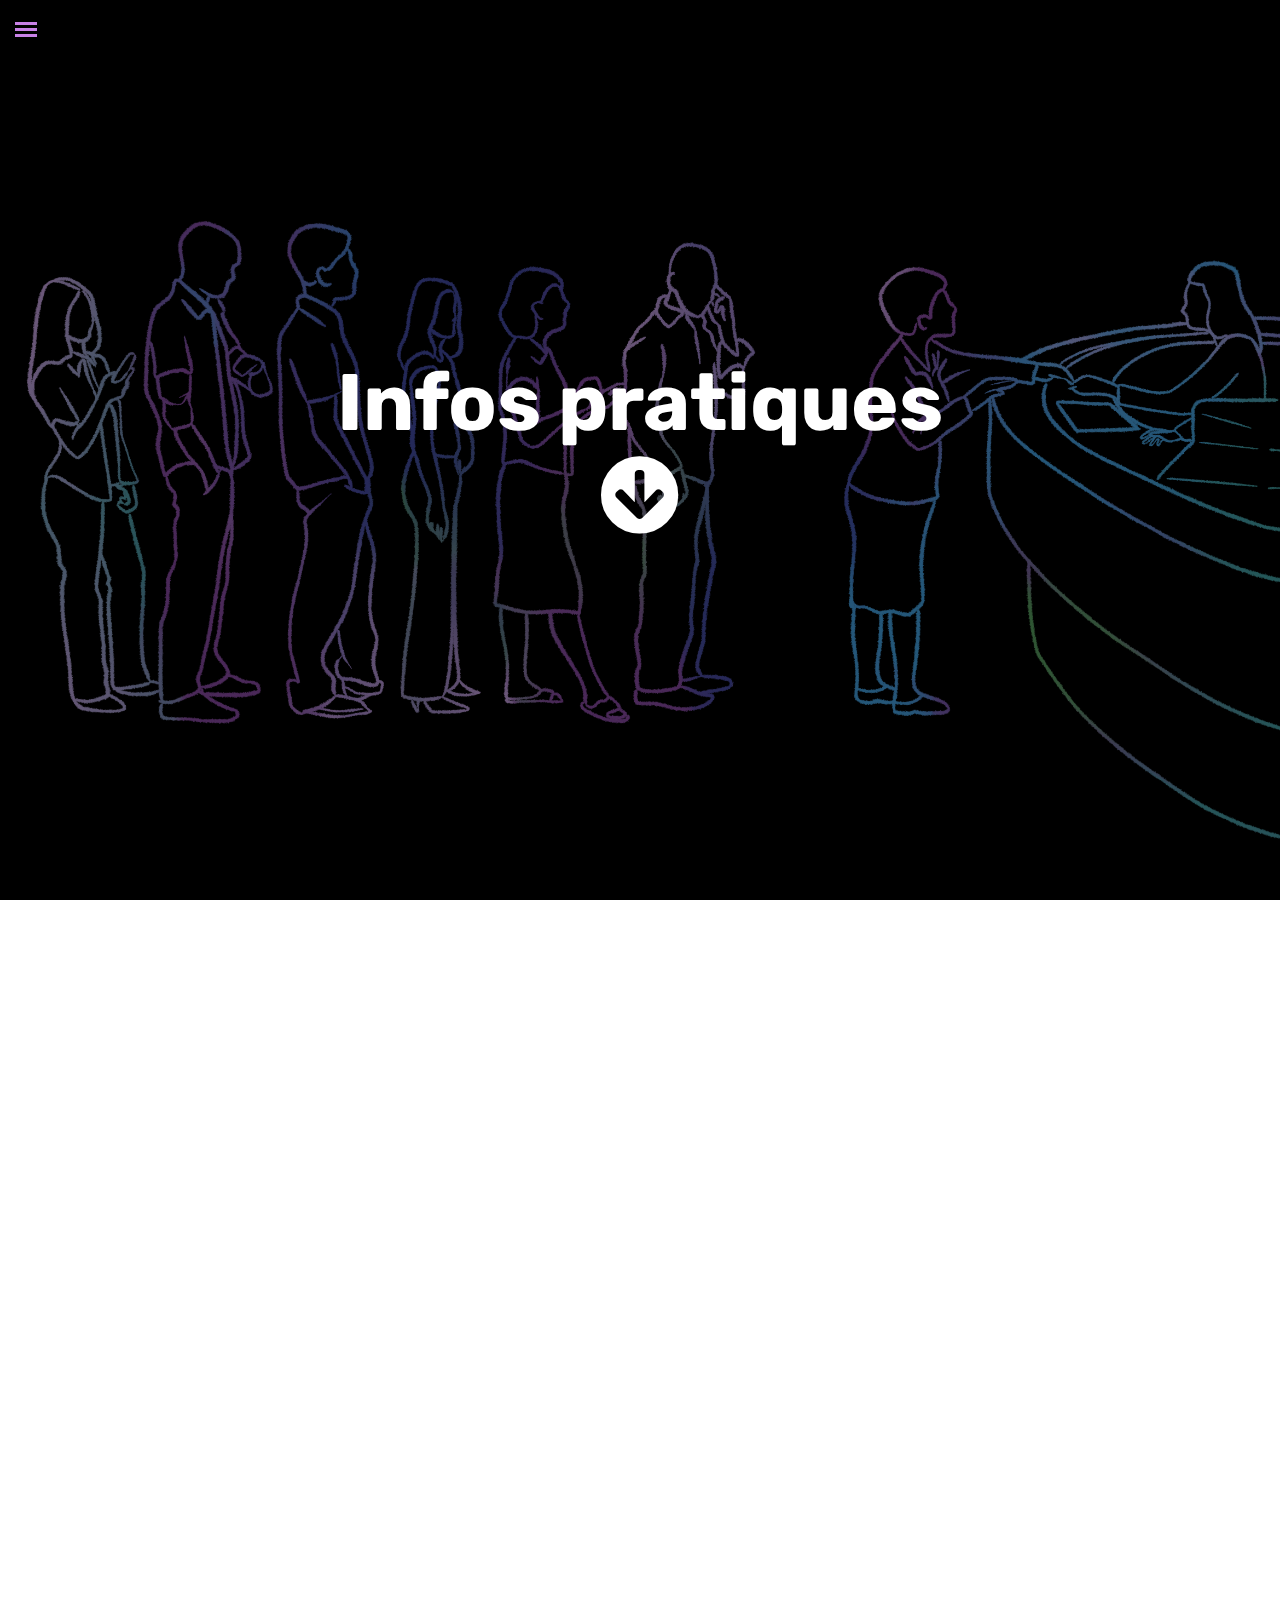
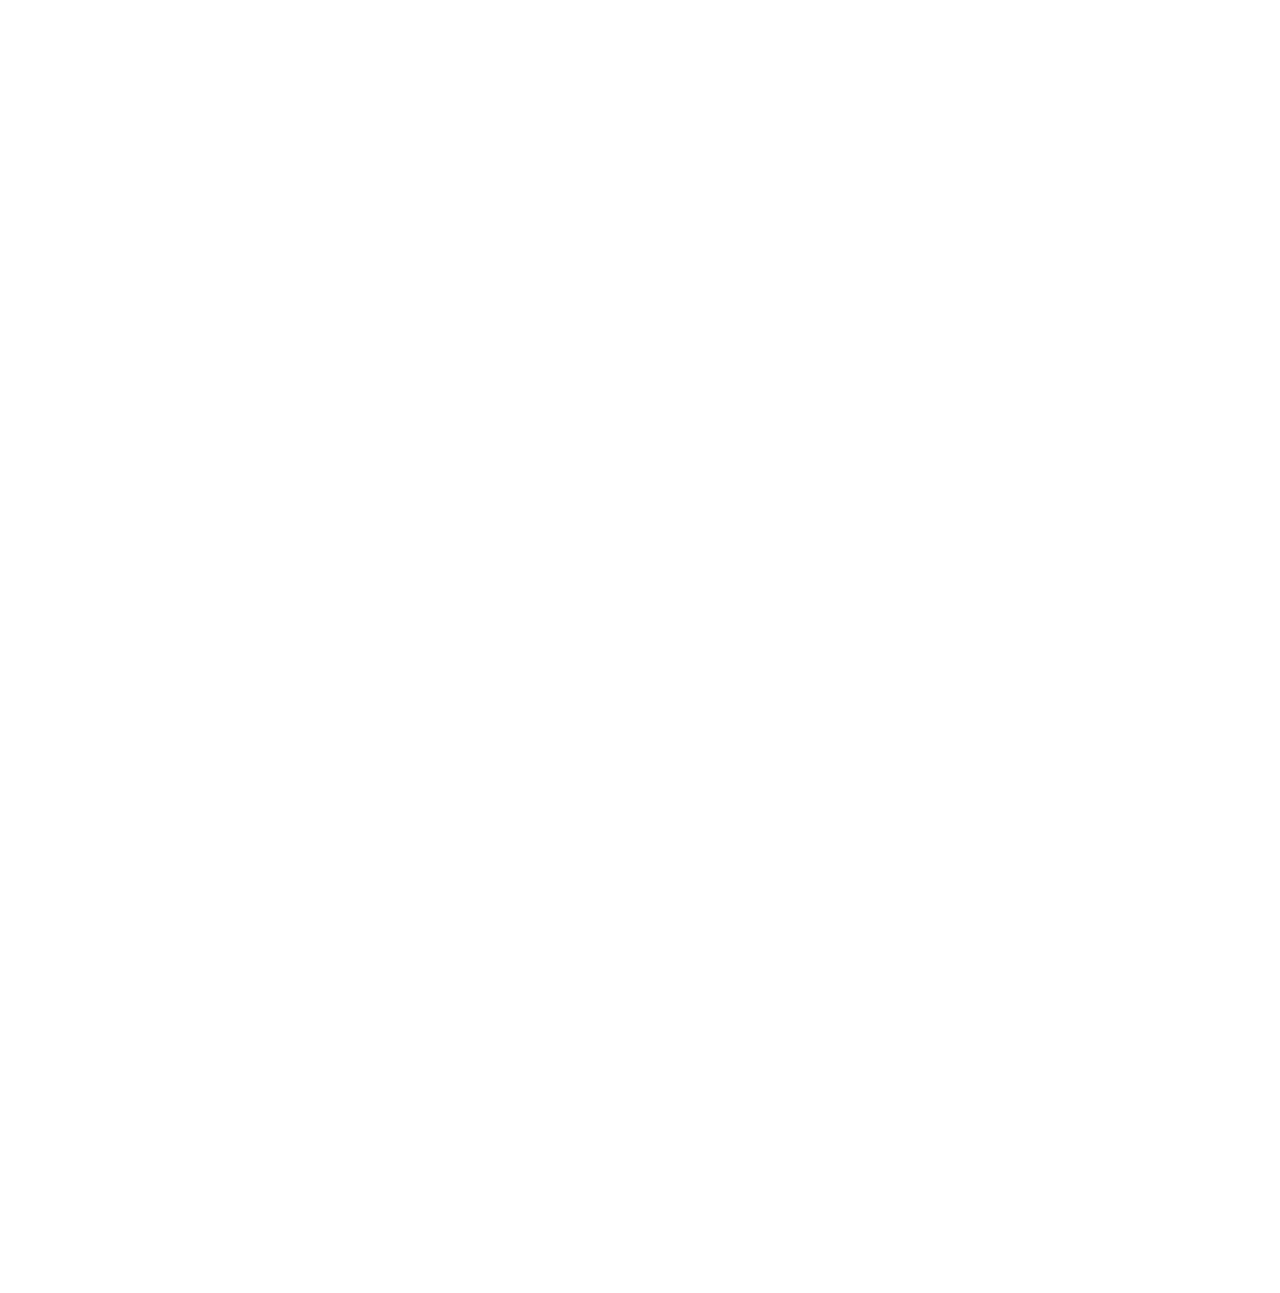
<file: infos.html>
<!DOCTYPE html>
<html lang="fr">

<head>
    <title>Cinema Le festival | Animation et effets spéciaux | Bègles</title>
    <meta charset="utf-8">
    <link rel="stylesheet" href="./styles/banner.css">
    <link rel="stylesheet" href="./styles/sidebarmenu.css">
    <link rel="stylesheet" href="./styles/main.css">
    <link rel="stylesheet" href="./styles/footer.css">
    <link rel="stylesheet" href="https://cdnjs.cloudflare.com/ajax/libs/font-awesome/5.15.1/css/all.min.css">
    <link rel="stylesheet" href="./styles/infos.css">
</head>

<body>
    <header>
        <!-- SidebarMenu ------------------------------------------------------------------------------------->
        <div class="header"></div>
        <input type="checkbox" class="openSidebarMenu" id="openSidebarMenu">
        <label for="openSidebarMenu" class="sidebarIconToggle">
          <div class="spinner diagonal part-1"></div></div>
          <div class="spinner horizontal"></div>
          <div class="spinner diagonal part-2"></div>
        </label>
        <div id="sidebarMenu">
            <ul class="sidebarMenuInner">
                <a href="./index.html">
                    <li>Accueil</li>
                </a>
                <a href="./programmation.html">
                    <li>Programmation</li>
                </a>
                <a href="./infos.html">
                    <li>Infos pratique</li>
                </a>
            </ul>
        </div>
    </header>
    <!-- Banner ------------------------------------------------------------------------------------->
    <div class="page-banner">
        <img src="./assets/wait2.png" alt="Dessin file d'attente guichet" />
        <div class="page-title">
            <h1>Infos pratiques<br><i class="fas fa-arrow-circle-down"></i></h1>
        </div>
    </div>
    <!-- Main ------------------------------------------------------------------------------------->
    <main>
        <!-- Paiement ------------------------------------------------------------------------------------->
        <div class="wrapper2 light">
            <div class="wrapper-title">
                <h2>Moyens de règlement</h2>
                <div class="title-icons-container">
                    <div class="title-icons">
                        <i class="fas fa-coins"></i>
                        <p>Espèces</p>
                    </div>
                    <div class="title-icons">
                        <i class="fas fa-credit-card"></i>
                        <p>CB</p>
                    </div>

                    <div class="title-icons">
                        <i class="fas fa-money-check "></i>
                        <p>Chèques</p>
                    </div>

                    <div class="title-icons ">
                        <i class="fas fa-ticket-alt "></i>
                        <p>CinéChèque</p>
                    </div>
                </div>
            </div>
        </div>
        <!-- Tarifs ------------------------------------------------------------------------------------->
        <div class="wrapper2 light">
            <div id="price" class="wrapper-title">
                <h2>Tarifs</h2>
            </div>
            <div class="wrapper-container2">
                <div class="text-container">
                    <div class="text-column">
                        <h3>Tarif plein (3D/2D) : 7.50€</h3>
                        <h3>Tarif jeunes (3D/2D) : 5.00€</h3>
                        <p>(Pour les moins de 14 ans, sur présentation d'une pièce d'identité)</p>
                        <h3>Tarif réduit : 6.00€</h3>
                        <p>Etudiants, moins de 18 ans, demandeurs d'emploi, famille nombreuses, séniors, handicapés)</p>
                        <h3>Tarif réduit pour tous (3D/2D) : 5.50€</h3>
                        <p>(Tarif valable pour les séances de 18h à 19h et celles du jeudi soir - hors programmation spéciale - ainsi que pour les programmes de moins d'1h - et pour les groupes OVS à toutes les séances.)</p>
                    </div>
                    <div class="text-column">
                        <h3>Carte abonnement 10 séances pour les béglais : 50.00€</h3>
                        <p>(Carte valable pendant un an, pour une personne ou les membres d'une même famille, sur présentation d'un justificatif de domicile)</p>
                        <h3>Carte abonnement 10 séances pour les non-béglais : 55.00€</h3>
                        <p>(carte valable pendant un an, pour une personne ou les membres d'une même famille)</p>
                        <h3>Tarifs scolaires et centres de loisirs (sur réservation au 05.56.51.76.60 à partir 10 personnes : 3.50€</h3>
                    </div>
                </div>
                <div class="glasses-container">
                    <div class="glasses-content">
                        <h3><i class="fas fa-glasses "></i> Lunettes 3D : 1.00€</h3>
                        <p>(la paire adulte ou enfant)</p>
                    </div>
                </div>
            </div>
        </div>
        <!-- Covid ------------------------------------------------------------------------------------->
        <div class="wrapper light">
            <div id="covid" class="wrapper-title">
                <h2>Mesures sanitaires</h2>
                <div class="title-icons-container">
                    <div class="title-icons">
                        <p><i class="fas fa-head-side-mask"></i></p>
                        <p>Masque<br>obligatoire</p>

                    </div>
                    <div class="title-icons">
                        <i class="fas fa-people-arrows"></i>
                        <p>1m de</br>distance</p>
                    </div>

                    <div class="title-icons">
                        <i class="fas fa-hand-holding-water"></i>
                        <p>Désinfection<br>des mains</p>
                    </div>
                </div>
                <div class="wrapper2"></div>
                <div class="text-container">
                    <div class="text-column">
                        <p><i class="fas fa-check"></i> Distanciation sociale de 1m marquée au sol dans le hall</p>
                        <p><i class="fas fa-check"></i> Hygiaphone à l'accueil. Personnel du cinéma avec visière ou masque</p>
                        <p><i class="fas fa-check"></i> Gel hydroalcoolique dans le hall</p>
                    </div>
                    <div class="text-column">
                        <p><i class="fas fa-check"></i> Port du masque obligatoire à partir de 11 ans dans le hall, dans les salles (pendant toute la durée de la séance) et les toilettes</p>
                        <p><i class="fas fa-check"></i> Dans les salles, espacement d'un fauteuil vide entre chaque spectateur ou groupe familial</p>
                    </div>
                </div>
            </div>
        </div>
    </main>
    <!-- Footer ------------------------------------------------------------------------------------->
    <footer>
        <div class="footer-wrapper ">
            <div class="footer-element ">
                <h2 class="footer-element-title "><i class="fas fa-tools "></i> Liens utiles</h2>
                <ul>
                    <a href="#home " class="footerlink ">
                        <li><i class="fas fa-home "></i> Accueil</li>
                    </a>
                    <a href="./programmation.html " class="footerlink ">
                        <li><i class="fas fa-video "></i> Programmaton</li>
                    </a>
                    <a href="./infos.html#price " class="footerlink ">
                        <li><i class="fas fa-euro-sign "></i> Tarifs</li>
                    </a>
                    <a href="# " class="footerlink ">
                        <li><i class="fas fa-chalkboard-teacher "></i> Scolaire</li>
                    </a>
                    <a href="# " class="footerlink ">
                        <li><i class="fas fa-book "></i> Formation</li>
                    </a>
                </ul>
            </div>
            <div class="footer-element ">
                <h2 class="footer-element-title "><i class="fas fa-address-book "></i> Contact</h2>
                <ul>
                    <a href="https://www.google.fr/maps/place/Le+Festival/@44.813216,-0.5662737,17z/data=!4m5!3m4!1s0xd5527aac4575fe1:0x7daa99163ab271bf!8m2!3d44.813216!4d-0.564085 " class="footerlink ">
                        <li><i class="fas fa-map-marker-alt "></i> Cinéma Le Festival</br>
                            151 Boulevard Albert 1er</br>
                            (barrière de bègles) </br>
                            33130 Bègles</li>
                    </a>
                    <a href="# " class="footerlink ">
                        <li><i class="fas fa-phone-alt "></i> 05.56.51.76.60</li>
                    </a>
                    <a href="# " class="footerlink ">
                        <li><i class="fas fa-at "></i> contact@cinemalefestival.fr</li>
                    </a>
                </ul>
            </div>
            <div class="footer-element ">
                <h2 class="footer-element-title "><i class="fas fa-comments "></i> Réseaux Sociaux</h2>
                <ul>
                    <a href="https://www.facebook.com/cinemalefestival/ " class="footerlink ">
                        <li><i class="fab fa-facebook-square "></i> Facebook</li>
                    </a>
                    <a href="https://www.instagram.com/cinemalefestival/ " class="footerlink ">
                        <li><i class="fab fa-instagram "></i> Instagram</li>
                    </a>
                </ul>
            </div>
        </div>
        <hr>
        <a href="# " class="footerlink ">
            <p class="legal-mentions ">Mentions légales</p>
        </a>
    </footer>
</body>

</html>
</file>
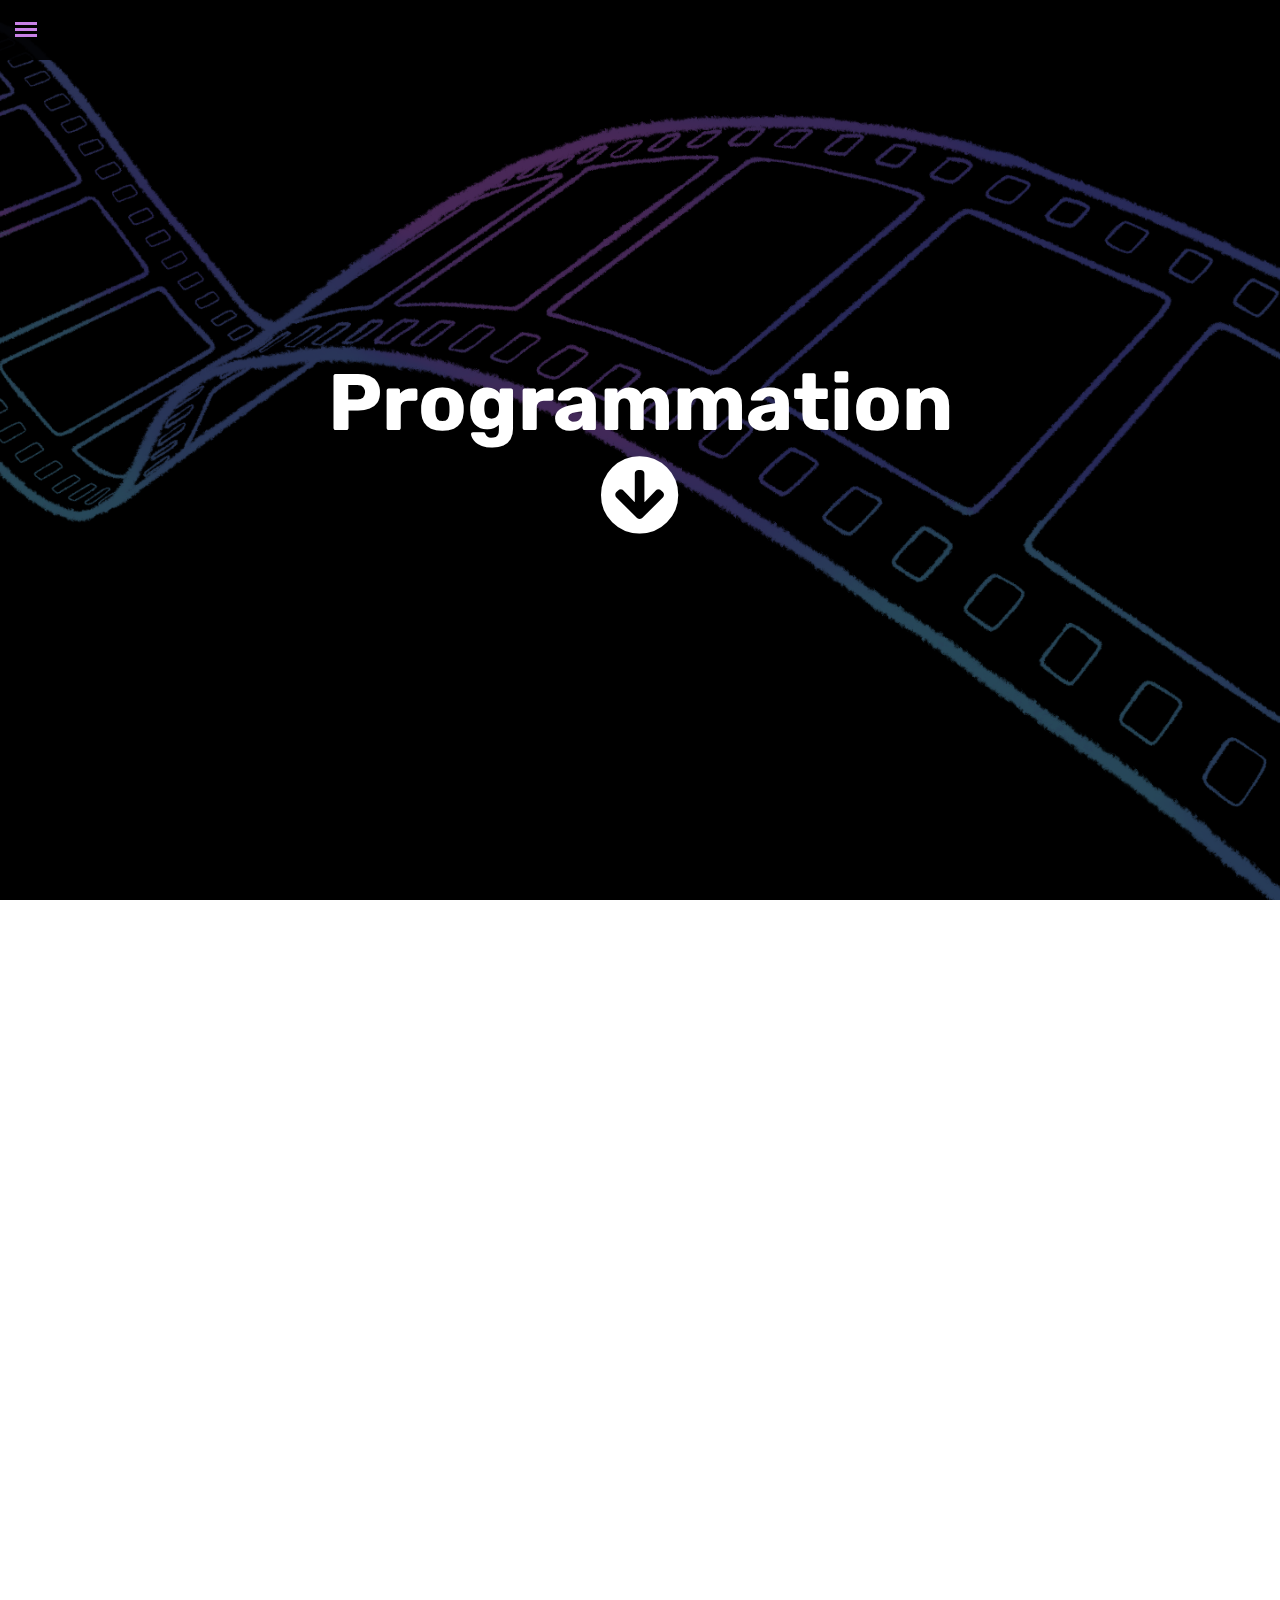
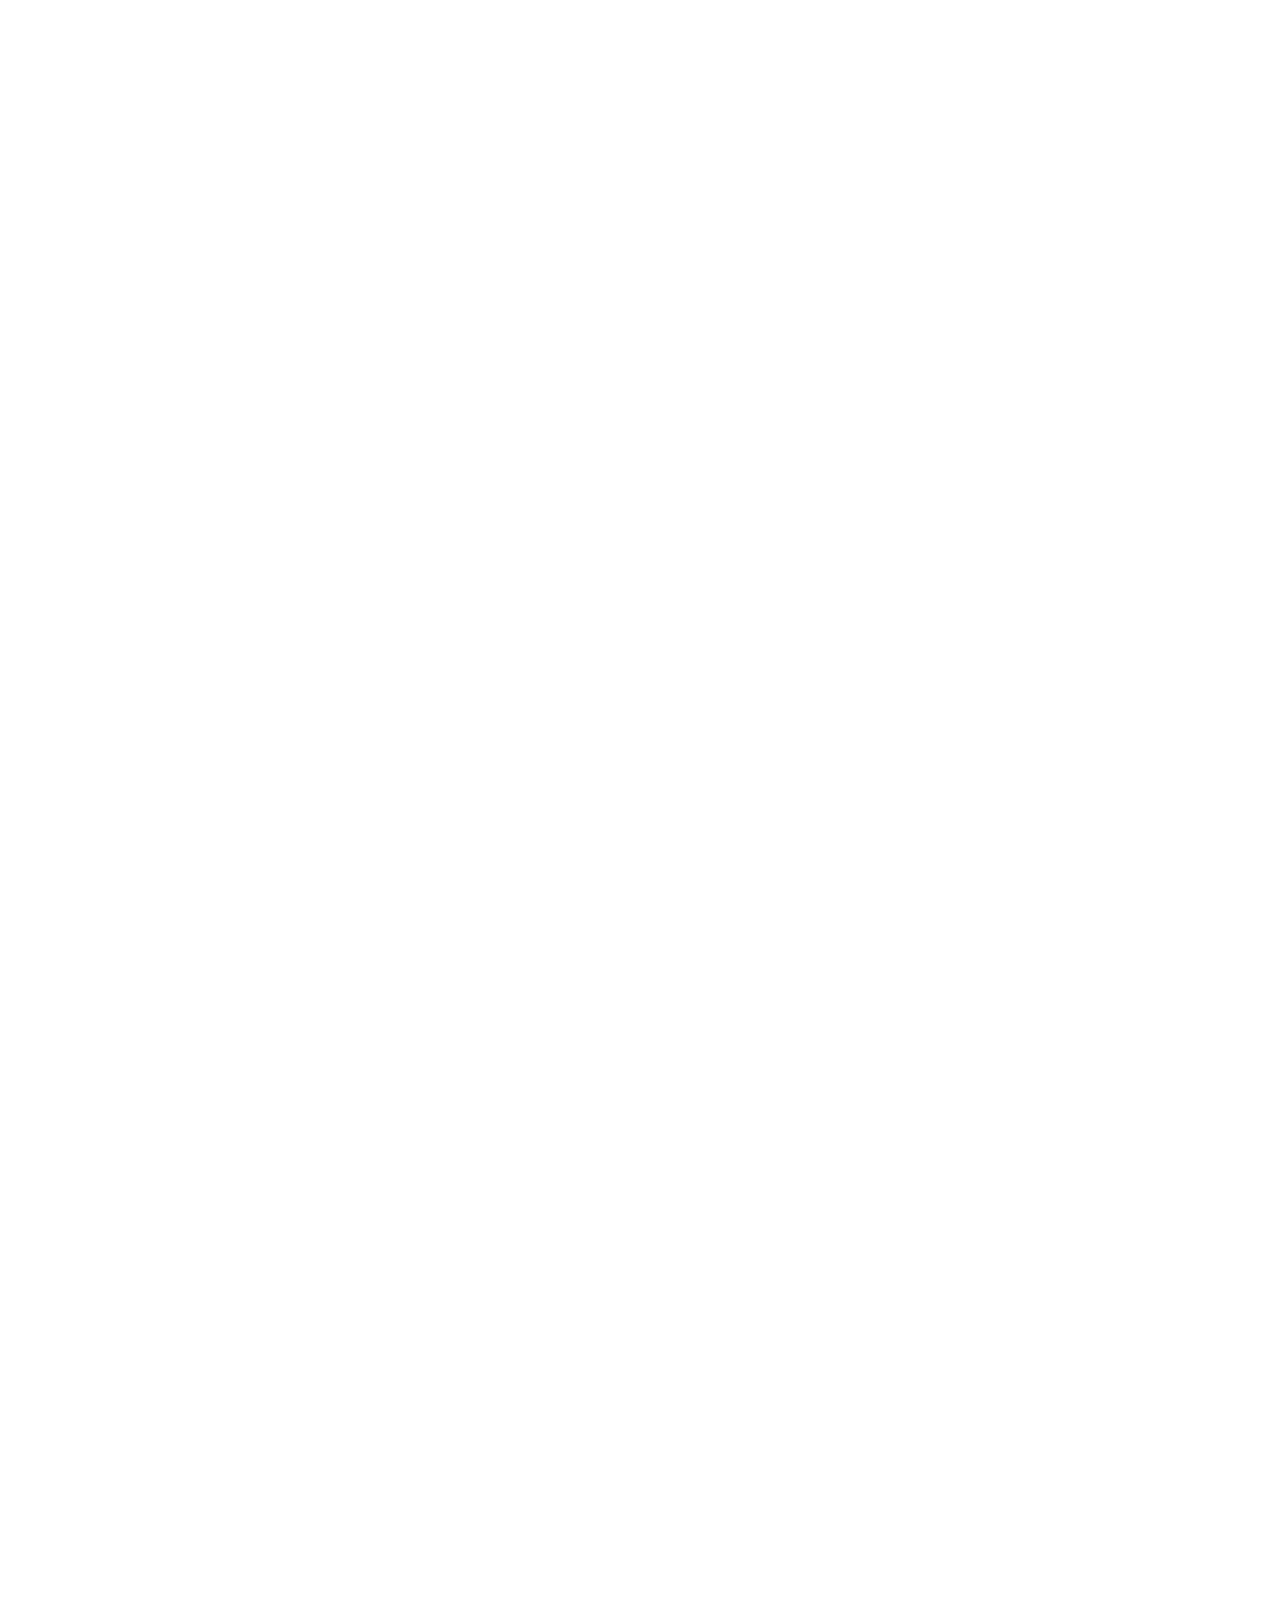
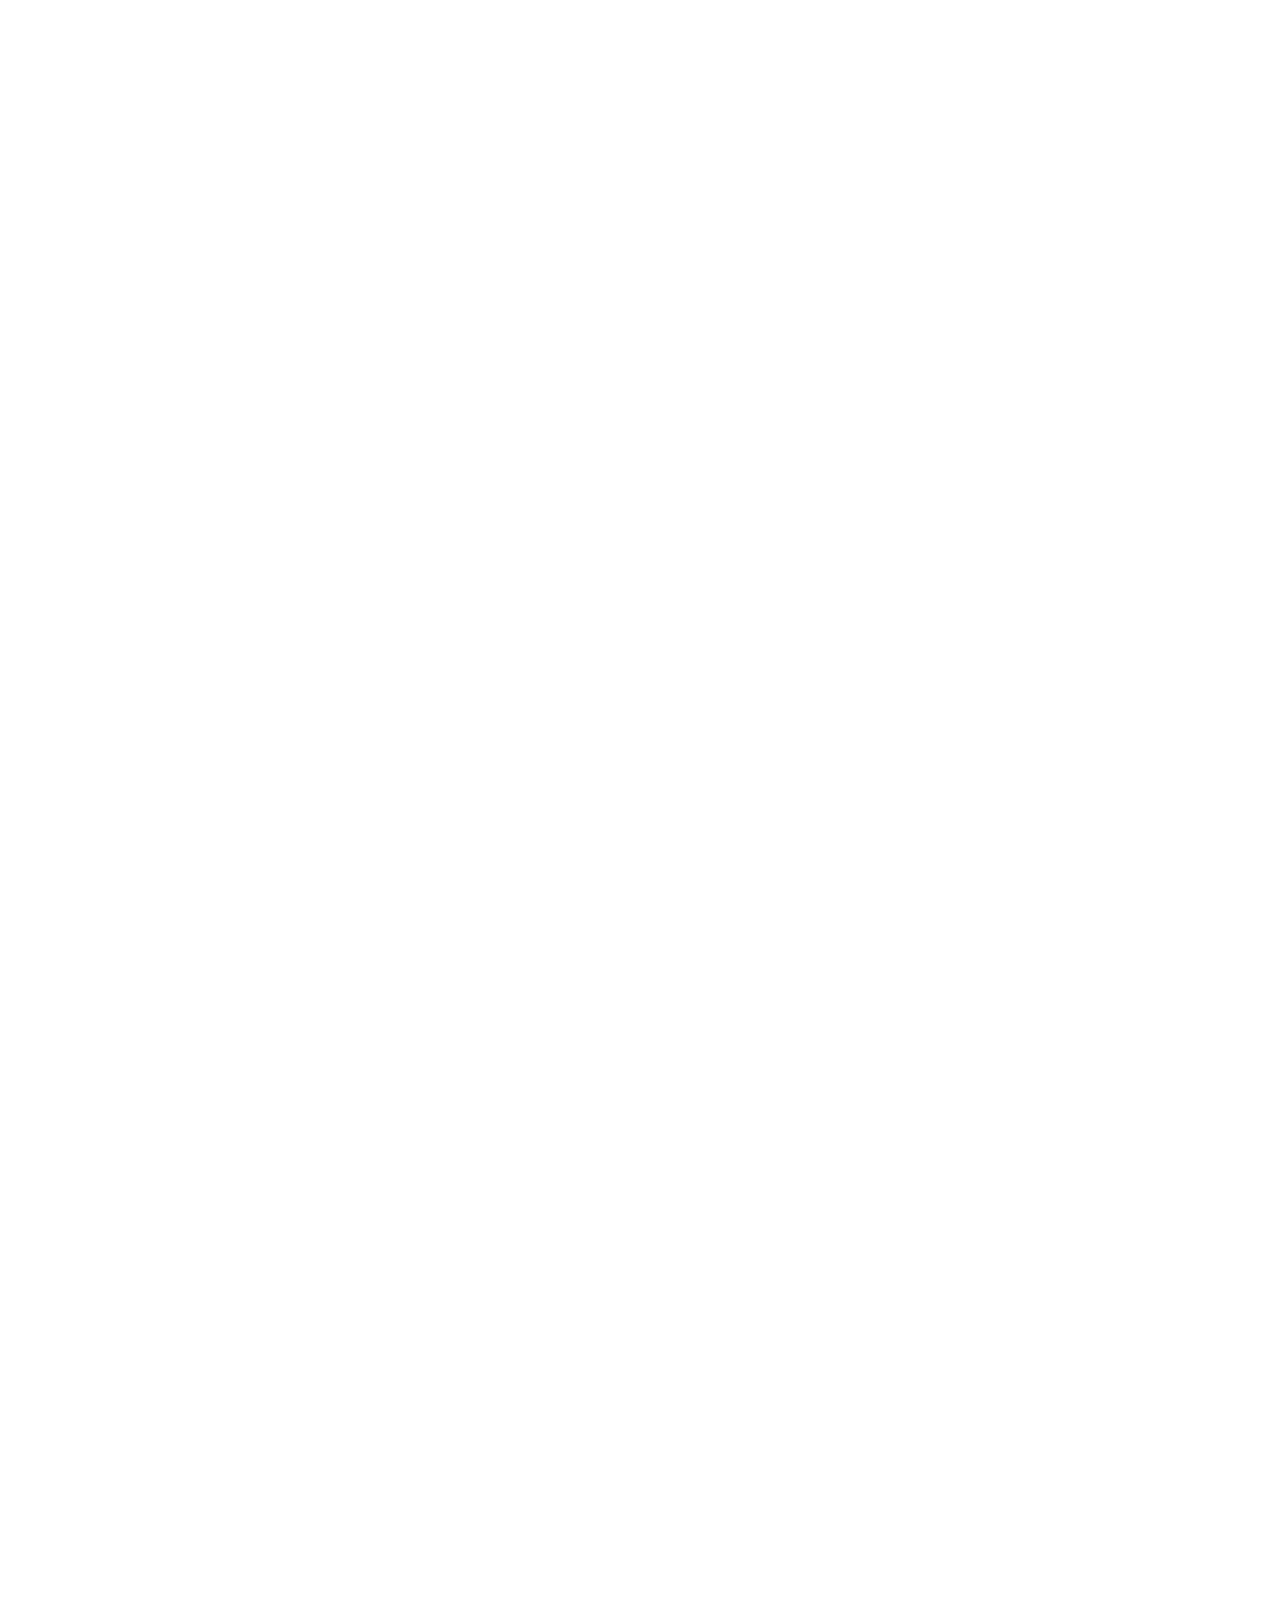
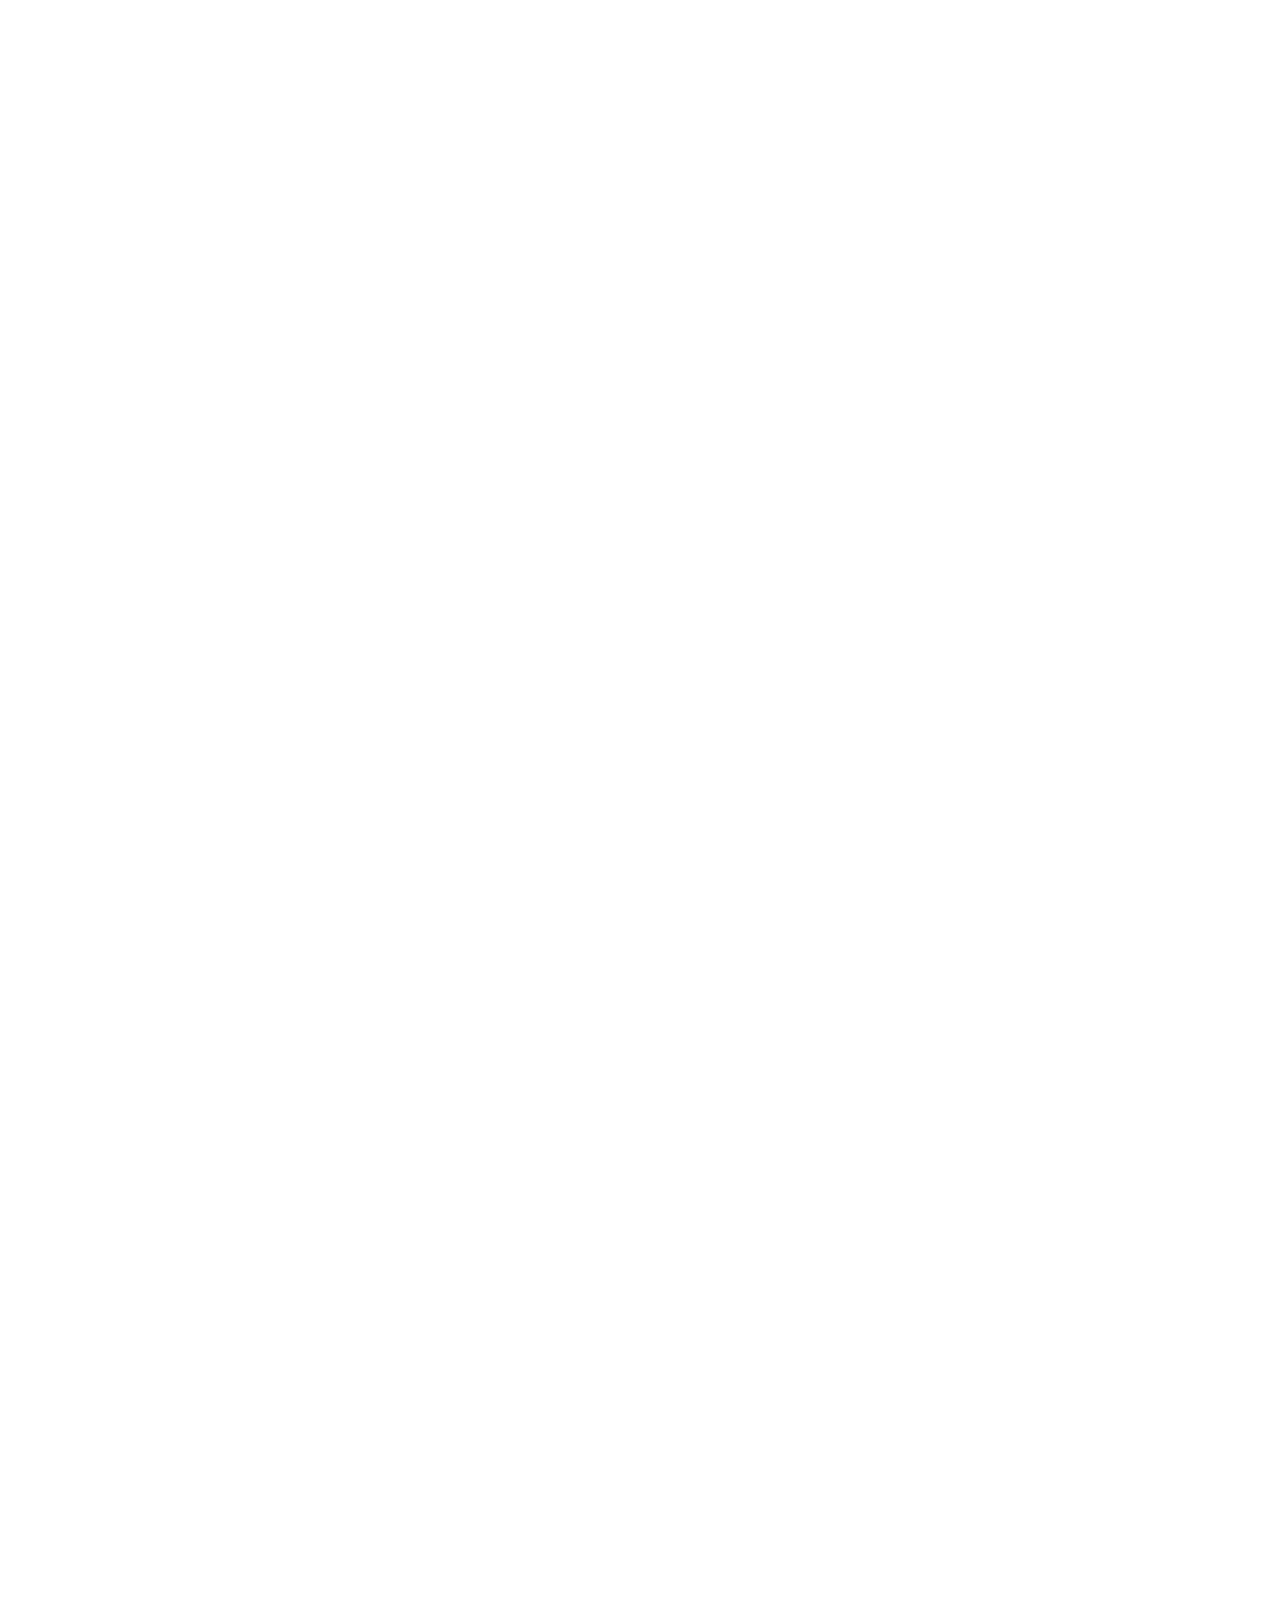
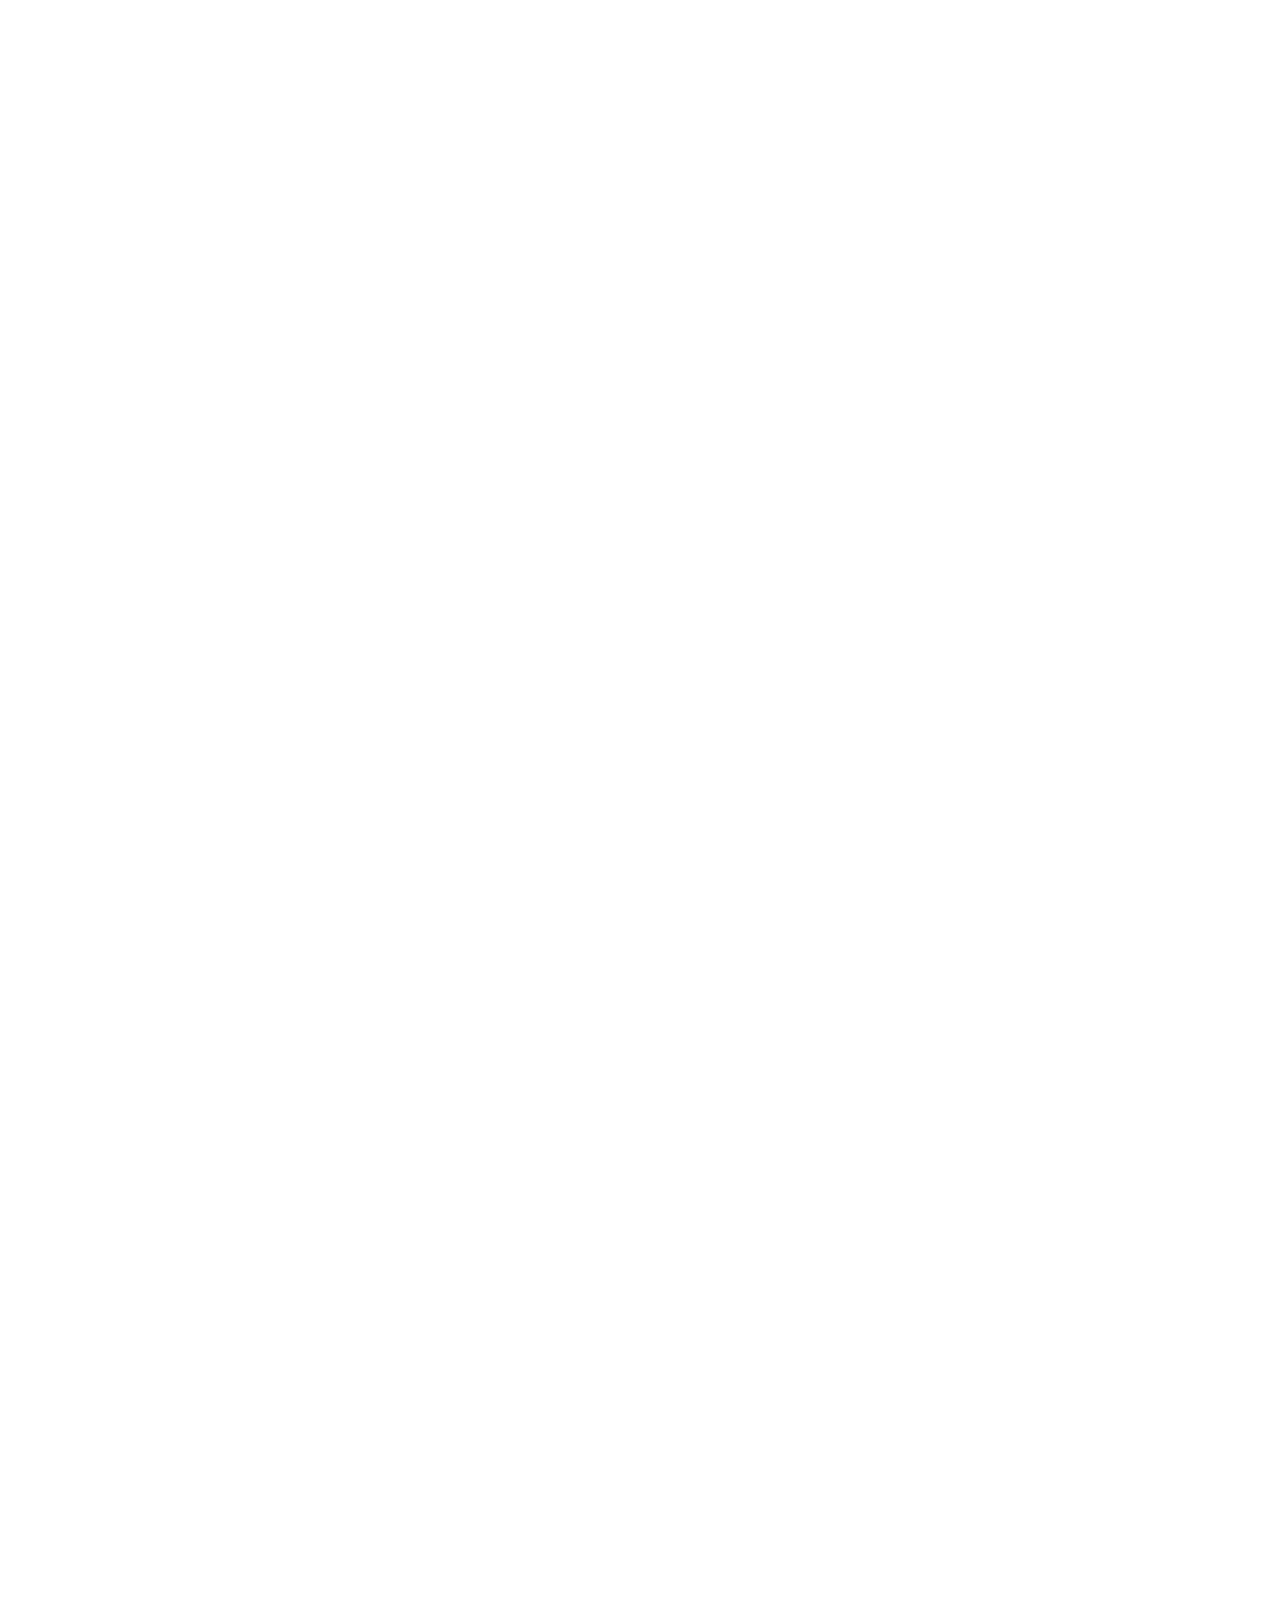
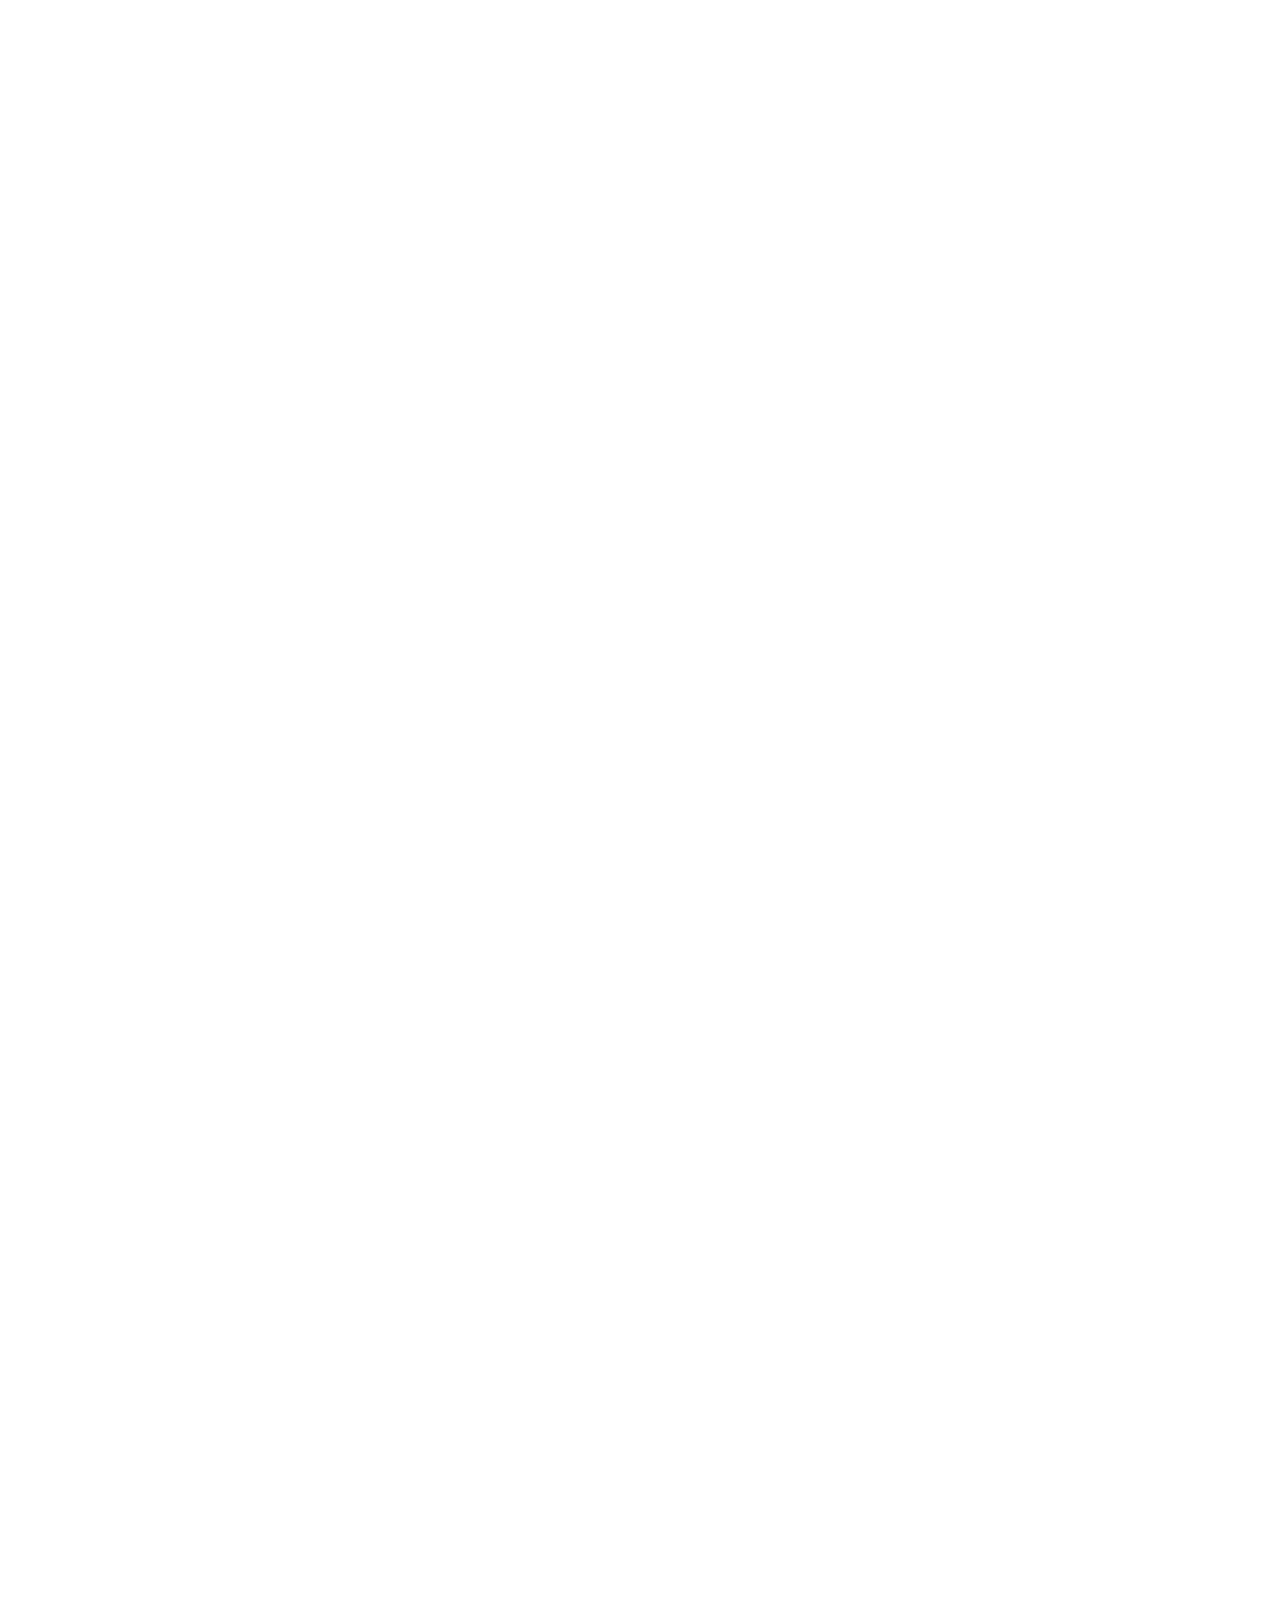
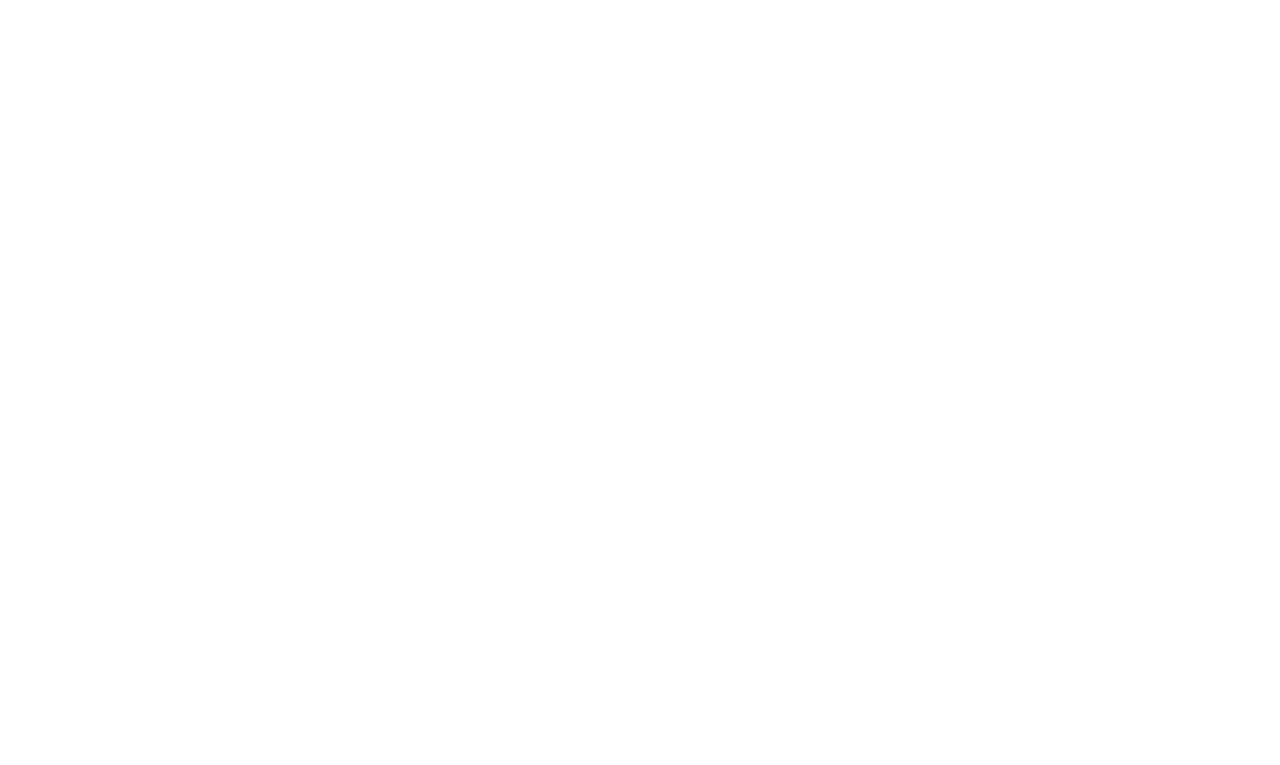
<file: programmation.html>
<!DOCTYPE html>
<html lang="fr">

<head>
    <title>Cinema Le festival | Animation et effets spéciaux | Bègles</title>
    <meta charset="utf-8">
    <link rel="stylesheet" href="./styles/banner.css">
    <link rel="stylesheet" href="./styles/sidebarmenu.css">
    <link rel="stylesheet" href="./styles/main.css">
    <link rel="stylesheet" href="./styles/footer.css">
    <link rel="stylesheet" href="https://cdnjs.cloudflare.com/ajax/libs/font-awesome/5.15.1/css/all.min.css">
</head>

<body>
    <!-- Header ------------------------------------------------------------------------------------->
    <header>
        <!-- SidebarMenu ------------------------------------------------------------------------------------->
        <div class="header"></div>
        <input type="checkbox" class="openSidebarMenu" id="openSidebarMenu">
        <label for="openSidebarMenu" class="sidebarIconToggle">
          <div class="spinner diagonal part-1"></div></div>
          <div class="spinner horizontal"></div>
          <div class="spinner diagonal part-2"></div>
        </label>
        <div id="sidebarMenu">
            <ul class="sidebarMenuInner">
                <a href="./index.html">
                    <li>Accueil</li>
                </a>
                <a href="./programmation.html">
                    <li>Programmation</li>
                </a>
                <a href="./infos.html">
                    <li>Infos pratique</li>
                </a>
            </ul>
        </div>
    </header>
    <!-- Banner ------------------------------------------------------------------------------------->
    <div class="page-banner">
        <img src="./assets/film.png" alt="" />
        <div class="page-title">
            <h1>Programmation<br><i class="fas fa-arrow-circle-down"></i></h1>
        </div>

    </div>
    <!-- Main ------------------------------------------------------------------------------------->
    <main>
        <!-- Films affiche ------------------------------------------------------------------------------------->
        <div class="wrapper2 light">
            <div class="wrapper-header">
                <div class="wrapper-title">
                    <h2><i class="fas fa-film"></i><br>Les films à l'affiche</h2>
                </div>
            </div>
            <div class="wrapper-container2">

                <div class="film-container">
                    <a href="#">
                        <div class="film-image">
                            <img src="./assets/ailleurs.jpg" alt="Image du film Ailleurs de Gints Zilbalodis" />
                        </div>
                    </a>
                    <div class="film-presentation">
                        <div class="film-title">
                            <h3>Ailleurs</h3>
                        </div>
                        <div class="film-description">
                            <h4>Gints Zilbalodis</h4>
                            <p>Durée : 1h14min</br>Public : A partir de 10 ans</br>Nationalité : Letton</p>
                        </div>
                    </div>
                </div>

                <div class="film-container">
                    <a href="#">
                        <div class="film-image">
                            <img class="film-image" src="./assets/troll.jpg" alt="Screenshot du film Troll 2 de Walt Dohrn et David P. Smith" />
                        </div>
                    </a>
                    <div class="film-presentation">
                        <div class="film-title">
                            <h3>Troll 2</h3>
                        </div>
                        <div class="film-description">
                            <h4>Walt Dohrn / David P. Smith</h4>
                            <p>Durée : 1h34min</br>Public : A partir de 6 ans</br>Nationalité : Américain</p>
                        </div>
                    </div>
                </div>

                <div class="film-container">
                    <a href="#">
                        <div class="film-image">
                            <img class="film-image" src="./assets/calamity.jpg" alt="Screenshot du film Calamity de Rémi Chayé" />
                        </div>
                    </a>
                    <div class="film-presentation">
                        <div class="film-title">
                            <h3>Calamity</h3>
                        </div>
                        <div class="film-description">
                            <h4>Rémi Chayé</h4>
                            <p>Durée : 1h22min</br>Public : A partir de 6 ans</br>Nationalité : Français</p>
                        </div>
                    </div>
                </div>

                <div class="film-container">
                    <a href="#">
                        <div class="film-image">
                            <img class="film-image" src="./assets/totoro2.jpg" alt="Image du film Mon Voisin Totoro de Hayao Miyazaki" />
                        </div>
                    </a>
                    <div class="film-presentation">
                        <div class="film-title">
                            <h3>Mon Voisin Totoro</h3>
                        </div>
                        <div class="film-description">
                            <h4>Hayao Miyazaki</h4>
                            <p>Durée : 1h27min</br>Public : A partir de 6 ans</br>Nationalité : Japonais</p>
                        </div>
                    </div>
                </div>

                <div class="film-container">
                    <a href="#">
                        <div class="film-image">
                            <img class="film-image" src="./assets/pvampire.jpg" alt="Image du film Petit Vampire de Joann Sfar" />
                        </div>
                    </a>
                    <div class="film-presentation">
                        <div class="film-title">
                            <h3>Petit Vampire</h3>
                        </div>
                        <div class="film-description">
                            <h4>Joann Sfar</h4>
                            <p>Durée : 1h21min</br>Public : A partir de 6 ans</br>Nationalité : Français</p>
                        </div>
                    </div>
                </div>

                <div class="film-container">
                    <a href="#">
                        <div class="film-image">
                            <img class="film-image" src="./assets/chouette.jpg" alt="Image du film La Chouette en Toque de Pascale Hecquet" />
                        </div>
                    </a>
                    <div class="film-presentation">
                        <div class="film-title">
                            <h3>La chouette en toque</h3>
                        </div>
                        <div class="film-description">
                            <h4>Pascale Hecquet</h4>
                            <p>Durée : 52min</br>Public : A partir de 3 ans</br>Nationalité : Belge / Français</p>
                        </div>
                    </div>
                </div>

                <div class="film-container">
                    <a href="#">
                        <div class="film-image">
                            <img class="film-image" src="./assets/baleine.jpg" alt="Image du film La Baleine et l'Escargote de Max Lang" />
                        </div>
                    </a>
                    <div class="film-presentation">
                        <div class="film-title">
                            <h3>La Baleine et l'Escargote</h3>
                        </div>
                        <div class="film-description">
                            <h4>Max Lang</h4>
                            <p>Durée : 40min</br>Public : A partir de 3 ans</br>Nationalité : Britannique / Tchèque</p>
                        </div>
                    </div>
                </div>

                <div class="film-container">
                    <a href="#">
                        <div class="film-image">
                            <img class="film-image" src="./assets/mercredi.jpg" alt="Image du film Youpi ! c'est Mercredi de Siri Melchior" />
                        </div>
                    </a>
                    <div class="film-presentation">
                        <div class="film-title">
                            <h3>Youpi ! C'est Mercredi</h3>
                        </div>
                        <div class="film-description">
                            <h4>Siri Melchior</h4>
                            <p>Durée : 40min</br>Public : A partir de 3 ans</br>Nationalité : Danois</p>
                        </div>
                    </div>
                </div>

                <div class="film-container">
                    <a href="#">
                        <div class="film-image">
                            <img class="film-image" src="./assets/mrjack.jpg" alt="Image du film L'Etrange Noël de Monsieur Jack de Henry Selick" />
                        </div>
                    </a>
                    <div class="film-presentation">
                        <div class="film-title">
                            <h3>L'Etrange Noël de Mr Jack</h3>
                        </div>
                        <div class="film-description">
                            <h4>Henry Selick</h4>
                            <p>Durée : 1h15min</br>Public : A partir de 8 ans</br>Nationalité : Américain</p>
                        </div>
                    </div>
                </div>

                <div class="film-container">
                    <a href="#">
                        <div class="film-image">
                            <img class="film-image" src="./assets/weenie.jpg" alt="Image du film Frankenweenie de Tim Burton" />
                        </div>
                    </a>
                    <div class="film-presentation">
                        <div class="film-title">
                            <h3>Frankenweenie</h3>
                        </div>
                        <div class="film-description">
                            <h4>Tim Burton</h4>
                            <p>Durée : 1h27min</br>Public : A partir de 8 ans</br>Nationalité : Américain</p>
                        </div>
                    </div>
                </div>

                <div class="film-container">
                    <a href="#">
                        <div class="film-image">
                            <img class="film-image" src="./assets/beetlejuice.jpg" alt="Image du film Beetlejuice de Tim Burton" />
                        </div>
                    </a>
                    <div class="film-presentation">
                        <div class="film-title">
                            <h3>Beetlejuice</h3>
                        </div>
                        <div class="film-description">
                            <h4>Tim Burton</h4>
                            <p>Durée : 1h32min</br>Public : A partir de 12 ans</br>Nationalité : Américain</p>
                        </div>
                    </div>
                </div>

                <div class="film-container">
                    <a href="#">
                        <div class="film-image">
                            <img class="film-image" src="./assets/akira.jpg" alt="Image du film Akira de Katsuhiro Ôtomo" />
                        </div>
                    </a>
                    <div class="film-presentation">
                        <div class="film-title">
                            <h3>Akira</h3>
                        </div>
                        <div class="film-description">
                            <h4>Katsuhiro Ôtomo</h4>
                            <p>Durée : 2h04min</br>Public : A partir de 10 ans</br>Nationalité : Japonais</p>
                        </div>
                    </div>
                </div>
            </div>
        </div>
        <!-- a venir ------------------------------------------------------------------------------------->
        <div class="wrapper2 light">
            <div class="wrapper-header">
                <img class="prog-illustration" src="./assets/totoro3.png" alt="Dessin de Totoro" />
                <div class="wrapper-title">
                    <h2><i class="fas fa-film"></i><br>Les films à venir</h2>
                </div>
                <img class="prog-illustration2" src="./assets/totoro3.png" alt="Dessin de Totoro" />
            </div>
            <div class="wrapper-container2">

                <div class="film-container">
                    <a href="#">
                        <div class="film-image">
                            <img src="./assets/loup.jpg" alt="Image du film 100% Loups de Alexs Stadermann" />
                        </div>
                    </a>
                    <div class="film-presentation">
                        <div class="film-title">
                            <h3>100% Loups</h3>
                        </div>
                        <div class="film-description">
                            <h4>Alexs Stadermann</h4>
                            <p>Durée : 1h35min</br>Public : A partir de 6 ans</br> Nationalité : Australien</p>
                        </div>
                    </div>
                </div>

                <div class="film-container">
                    <a href="#">
                        <div class="film-image">
                            <img src="./assets/dark.jpg" alt="Image du film Dark Shadow de Tim Burton" />
                        </div>
                    </a>
                    <div class="film-presentation">
                        <div class="film-title">
                            <h3>Dark Shadow</h3>
                        </div>
                        <div class="film-description">
                            <h4>Tim Burton</h4>
                            <p>Durée : 1h52min</br>Public : A partir de 12 ans</br>Nationalité : Américain</p>
                        </div>
                    </div>
                </div>

                <div class="film-container">
                    <a href="#">
                        <div class="film-image">
                            <img src="./assets/bride.jpg" alt="Image du film Les Noces Funèbres de Tim Burton" />
                        </div>
                    </a>
                    <div class="film-presentation">
                        <div class="film-title">
                            <h3>Les Noces Funèbres</h3>
                        </div>
                        <div class="film-description">
                            <h4>Tim Burton</h4>
                            <p>Durée : 1h17min</br>Public : A partir de 8 ans</br>Nationalité : Américain</p>
                        </div>
                    </div>
                </div>

                <div class="film-container">
                    <a href="#">
                        <div class="film-image">
                            <img src="./assets/3type.jpg" alt="Image du film Akira de Steven Spielberg" />
                        </div>
                    </a>
                    <div class="film-presentation">
                        <div class="film-title">
                            <h3>Rencontre du Toisième Type</h3>
                        </div>
                        <div class="film-description">
                            <h4>Steven Spielberg</h4>
                            <p>Durée : 2h15min</br>Public : A partir de 12 ans</br>Nationalité : Américain / Britannique</p>
                        </div>
                    </div>
                </div>

                <div class="film-container">
                    <a href="#">
                        <div class="film-image">
                            <img src="./assets/neige.jpg" alt="Image du film Blanche Neige et les Souliers Rouges de Hong Sung-Ho" />
                        </div>
                    </a>
                    <div class="film-presentation">
                        <div class="film-title">
                            <h3>Blanche Neige et les Souliers Rouges</h3>
                        </div>
                        <div class="film-description">
                            <h4>Hong Sung-Ho</h4>
                            <p>Durée : 1h32min</br>Public : A partir de 6 ans</br>Nationalité : Sud Coréen</p>
                        </div>
                    </div>
                </div>

                <div class="film-container">
                    <a href="#">
                        <div class="film-image">
                            <img src="./assets/fritzi.jpg" alt="Image du film Fritzi de Ralf Kukula" />
                        </div>
                    </a>
                    <div class="film-presentation">
                        <div class="film-title">
                            <h3>Fritzi</h3>
                        </div>
                        <div class="film-description">
                            <h4>Ralf Kukula</h4>
                            <p>Durée : 1h26min</br>Public : A partir de 10 ans</br>Nationalité : Allemand / Belge</p>
                        </div>
                    </div>
                </div>

                <div class="film-container">
                    <a href="#">
                        <div class="film-image">
                            <img src="./assets/peuple.jpg" alt="Image du film Le Peuple du Loup de Tomm Moore" />
                        </div>
                    </a>
                    <div class="film-presentation">
                        <div class="film-title">
                            <h3>Le Peuple du Loup</h3>
                        </div>
                        <div class="film-description">
                            <h4>Tomm Moore</h4>
                            <p>Durée : 1h40min</br>Public : A partir de 8 ans</br>Nationalité : Irlandais / Américain</p>
                        </div>
                    </div>
                </div>

                <div class="film-container">
                    <a href="#">
                        <div class="film-image">
                            <img src="./assets/Jojo.jpg" alt="Image du film Josep de Aurel" />
                        </div>
                    </a>
                    <div class="film-presentation">
                        <div class="film-title">
                            <h3>Josep</h3>
                        </div>
                        <div class="film-description">
                            <h4>Aurel</h4>
                            <p>Durée : 1h14min</br>Public : A partir de 10 ans</br>Nationalité : Français / Belge</p>
                        </div>
                    </div>
                </div>

                <div class="film-container">
                    <a href="#">
                        <div class="film-image">
                            <img src="./assets/wonder.jpg" alt="Image du film Akira de Patty Jenskins" />
                        </div>
                    </a>
                    <div class="film-presentation">
                        <div class="film-title">
                            <h3>Wonder Woman</h3>
                        </div>
                        <div class="film-description">
                            <h4>Patty Jenskins</h4>
                            <p>Durée : 2h21min</br>Public : A partir de 10 ans</br>Nationalité : Américain</p>
                        </div>
                    </div>
                </div>
            </div>
        </div>
    </main>
    <!-- Footer ------------------------------------------------------------------------------------->
    <footer>
        <div class="footer-wrapper">
            <div class="footer-element">
                <h2 class="footer-element-title"><i class="fas fa-tools"></i> Liens utiles</h2>
                <ul>
                    <a href="#home" class="footerlink">
                        <li><i class="fas fa-home"></i> Accueil</li>
                    </a>
                    <a href="./programmation.html" class="footerlink">
                        <li><i class="fas fa-video"></i> Programmaton</li>
                    </a>
                    <a href="./infos.html#price" class="footerlink">
                        <li><i class="fas fa-euro-sign"></i> Tarifs</li>
                    </a>
                    <a href="#" class="footerlink">
                        <li><i class="fas fa-chalkboard-teacher"></i> Scolaire</li>
                    </a>
                    <a href="#" class="footerlink">
                        <li><i class="fas fa-book"></i> Formation</li>
                    </a>
                </ul>
            </div>
            <div class="footer-element">
                <h2 class="footer-element-title"><i class="fas fa-address-book"></i> Contact</h2>
                <ul>
                    <a href="https://www.google.fr/maps/place/Le+Festival/@44.813216,-0.5662737,17z/data=!4m5!3m4!1s0xd5527aac4575fe1:0x7daa99163ab271bf!8m2!3d44.813216!4d-0.564085" class="footerlink">
                        <li><i class="fas fa-map-marker-alt"></i> Cinéma Le Festival</br>
                            151 Boulevard Albert 1er</br>
                            (barrière de bègles) </br>
                            33130 Bègles</li>
                    </a>
                    <a href="#" class="footerlink">
                        <li><i class="fas fa-phone-alt"></i> 05.56.51.76.60</li>
                    </a>
                    <a href="#" class="footerlink">
                        <li><i class="fas fa-at"></i> contact@cinemalefestival.fr</li>
                    </a>
                </ul>
            </div>
            <div class="footer-element">
                <h2 class="footer-element-title"><i class="fas fa-comments"></i> Réseaux Sociaux</h2>
                <ul>
                    <a href="https://www.facebook.com/cinemalefestival/" class="footerlink">
                        <li><i class="fab fa-facebook-square"></i> Facebook</li>
                    </a>
                    <a href="https://www.instagram.com/cinemalefestival/" class="footerlink">
                        <li><i class="fab fa-instagram"></i> Instagram</li>
                    </a>
                </ul>
            </div>
        </div>
        <hr>
        <a href="#" class="footerlink">
            <p class="legal-mentions">Mentions légales</p>
        </a>
    </footer>

</body>

</html>
</file>
<file: styles/banner.css>
/* Index */

.overlay {
    background-color: rgba(0, 0, 0, 0.5);
    position: absolute;
    width: 100%;
    height: 100%;
    z-index: 2;
    top: 0;
}

.banner-title {
    position: absolute;
    display: flex;
    width: 100%;
    height: 100%;
    z-index: 2;
    top: 0;
}

.banner-title img {
    margin-top: 30vh;
    width: 200px;
    height: auto;
}

.banner-title h1 {
    font-size: 0.4em;
    margin-bottom: 10vh;
}

.banner-title p {
    font-size: 0.3em;
    color: white;
}


/* Programmation */

.page-banner {
    width: 100%;
    height: 100%;
    position: relative;
    background-color: black;
    display: flex;
}

.page-banner img,
#fullscreen-video {
    object-fit: cover;
    opacity: 0.5;
    height: 100%;
    width: 100%;
}

.page-title {
    position: absolute;
    display: flex;
    width: 100%;
    height: 100%;
    z-index: 2;
    top: 0;
}

.page-title h1 {
    font-size: 5em;
    color: white;
    margin: auto;
}

.page-logo {
    position: absolute;
    top: 15%;
    left: 25%;
    width: 50%;
    height: 50%;
    display: flex;
    flex-direction: column;
    z-index: 2;
}

.page-logo img {
    object-fit: contain;
}
</file>
<file: styles/sidebarmenu.css>
/* SidebarMenu*/

html,
body {
    overflow-x: hidden;
    height: 100%;
}

.header {
    display: block;
    margin: 0 auto;
    width: 100%;
    max-width: 100%;
    background-color: rgba(0, 0, 0, 0.90);
    position: fixed;
    height: 60px!important;
    overflow: hidden;
    z-index: 10;
}

#sidebarMenu {
    height: 100%;
    position: fixed;
    left: 0;
    width: 250px;
    margin-top: 60px;
    transform: translateX(-250px);
    transition: transform 250ms ease-in-out;
    background: rgba(0, 0, 0, 0.90);
    z-index: 10;
}

.sidebarMenuInner {
    margin: 0;
    padding: 0;
    border-top: 1px solid rgba(255, 255, 255, 0.10);
}

.sidebarMenuInner a {
    color: #C881E6;
    text-transform: uppercase;
    cursor: pointer;
    text-decoration: none;
}

.sidebarMenuInner a li {
    list-style: none;
    color: #C881E6;
    text-transform: uppercase;
    font-family: 'Rubik', sans-serif;
    padding: 20px;
    cursor: pointer;
    border-bottom: 1px solid rgba(255, 255, 255, 0.10);
    transition: 0.5s;
}

.sidebarMenuInner a li:hover {
    background-color: #9652b3;
    color: white;
    transition: 0.5s;
}

input[type="checkbox"]:checked~#sidebarMenu {
    transform: translateX(0);
}

input[type=checkbox] {
    transition: all 0.3s;
    box-sizing: border-box;
    display: none;
}

.sidebarIconToggle {
    transition: all 0.3s;
    box-sizing: border-box;
    cursor: pointer;
    position: fixed;
    z-index: 99;
    height: 100%;
    width: 100%;
    top: 22px;
    left: 15px;
    height: 22px;
    width: 22px;
}

.spinner {
    transition: all 0.3s;
    box-sizing: border-box;
    position: absolute;
    height: 3px;
    width: 100%;
    background-color: #C881E6;
}

.horizontal {
    transition: all 0.3s;
    box-sizing: border-box;
    position: relative;
    float: left;
    margin-top: 3px;
}

.diagonal.part-1 {
    position: relative;
    transition: all 0.3s;
    box-sizing: border-box;
    float: left;
}

.diagonal.part-2 {
    transition: all 0.3s;
    box-sizing: border-box;
    position: relative;
    float: left;
    margin-top: 3px;
}

input[type=checkbox]:checked~.sidebarIconToggle>.horizontal {
    transition: all 0.3s;
    box-sizing: border-box;
    opacity: 0;
}

input[type=checkbox]:checked~.sidebarIconToggle>.diagonal.part-1 {
    transition: all 0.3s;
    box-sizing: border-box;
    transform: rotate(135deg);
    margin-top: 8px;
}

input[type=checkbox]:checked~.sidebarIconToggle>.diagonal.part-2 {
    transition: all 0.3s;
    box-sizing: border-box;
    transform: rotate(-135deg);
    margin-top: -9px;
}
</file>
<file: styles/main.css>
/* fonts */

@import url('https://fonts.googleapis.com/css2?family=Roboto:wght@100;300;400;500&family=Rubik:ital,wght@0,400;0,500;1,700&display=swap');

/* font-family: 'Roboto',
sans-serif;
font-family: 'Rubik',
sans-serif; */


/* general*/

* {
    padding: 0;
    margin: 0
}

::-webkit-scrollbar {
    display: none;
}

html {
    scroll-behavior: smooth;
}

h1 {
    font-family: 'Rubik', sans-serif;
    font-size: 5em;
    text-align: center;
    color: white;
}

h2 {
    font-family: 'Rubik', sans-serif;
    font-size: 3em;
    text-align: center;
}

h3 {
    font-family: 'Rubik', sans-serif;
    font-size: 2em;
    text-align: center;
}

h4 {
    font-family: 'Roboto', sans-serif;
    font-size: 1.2em;
    font-weight: 700;
    text-align: left;
}

p,
li {
    font-family: 'Roboto', sans-serif;
    font-size: 1em;
}

.button-wrapper {
    display: flex;
    justify-content: center;
}

.button {
    text-decoration: none;
    color: white;
}

.button-shape {
    height: 40px;
    width: 200px;
    border-radius: 20px;
    background-color: #C881E6;
    display: flex;
    transition: 0.5s;
}

.button-shape p {
    margin: auto;
}

.button:hover .button-shape {
    background-color: white;
    color: #9652b3;
    transition: 0.5s;
}

.link {
    transition: .35s;
}

.link:hover {
    transform: scale(1.1);
    transition: transform .35s;
}

.image-overlay {
    position: absolute;
    width: 100%;
    height: 100%;
    border-radius: 5px;
    top: 0;
    background-color: rgba(0, 0, 0, 0.8);
    opacity: 0;
    transition: .35s;
}

.image-overlay:hover {
    opacity: 1;
    transition: .35s;
}


/* Main Wrappers */

.wrapper {
    padding: 100px;
    position: relative;
}

.wrapper2 {
    padding: 100px 100px 0 100px;
    position: relative;
}

.light {
    background-color: white;
    color: black;
}

.dark {
    background-color: black;
    color: white;
}

.wrapper-header {
    width: 100%;
    position: relative;
    height: auto;
    display: inline-flex;
    align-content: stretch;
    align-items: middle;
}

.wrapper-title {
    flex: 3;
}

.subtitle {
    font-size: 2.5em;
    text-align: center;
}

.legend {
    font-weight: 300;
    text-align: center;
}

.wrapper-container1 {
    padding: 100px;
    display: flex;
    align-content: stretch;
    flex-wrap: wrap;
}

.wrapper-container2 {
    margin-top: 100px;
    display: flex;
    justify-content: space-between;
    flex-wrap: wrap;
}

.wrapper-container3 {
    margin-top: 100px;
    display: flex;
    justify-content: space-between;
    flex-wrap: wrap;
}


/* Cinema */

.cinema-paragraph {
    width: 45%;
    height: auto;
    list-style: inside;
    padding: 5px;
}

.cinema-paragraph h3 {
    text-align: center;
}

.cinema-icon {
    flex: 1;
    max-width: 150px;
    max-height: 150px;
}

.cinema-decoration {
    width: 30%;
    height: auto;
    position: absolute;
    bottom: 0;
    right: 0;
    opacity: 0.5;
}


/* Theme du mois */

.theme {
    padding-bottom: 0;
}

.theme::before {
    content: '';
    position: absolute;
    width: 100%;
    height: 100px;
    background-color: white;
    bottom: 0;
    left: 0;
}

.theme-icon {
    flex: 1;
    max-width: 150px;
    max-height: 150px;
}


/* Evenements du mois */

.events-icon {
    flex: 1;
    max-width: 150px;
    max-height: 150px;
}

.arrowleft {
    color: #9652b3;
    position: absolute;
    cursor: pointer;
    left: -3%;
    top: 30%;
    font-size: 3em;
}

.arrowright {
    color: #9652b3;
    position: absolute;
    cursor: pointer;
    right: -3%;
    top: 30%;
    font-size: 3em;
}

#carousel {
    margin-left: 20%;
    margin-right: 20%;
}

.container-event {
    max-width: 350px;
    max-height: 450px;
    display: flex;
    flex-direction: column;
    align-items: stretch;
    margin: 30px;
}

.container-event-image {
    width: 100%;
    margin: auto;
    position: relative;
    width: 60%;
    margin-bottom: 0.4em;
    display: inline-block;
    border-radius: 5px;
}

.container-event-text {
    display: flex;
    flex-direction: column;
    flex-wrap: wrap;
    justify-content: space-around;
    align-items: center;
}


/* Films a l'affiche */

.prog-icon {
    flex: 1;
    max-width: 150px;
    max-height: 212px;
}

.film-container {
    width: 25%;
    padding: 0 50px 150px 50px;
    max-width: 600px;
    min-width: 300px;
    height: auto;
    display: flex;
    flex-direction: column;
    justify-content: stretch;
    align-items: center;
}

.film-image {
    width: 100%;
    position: relative;
    height: auto;
    flex: 0;
}

.film-image::before {
    content: '';
    position: absolute;
    width: 100%;
    height: 100%;
    border: solid 3px #9652b3;
    border-radius: 5px;
    transform: rotate(0deg);
    transition: .35s;
    opacity: 0;
}

.film-image::after {
    content: '';
    position: absolute;
    width: 100%;
    height: 100%;
    left: 0;
    border: solid 3px #C881E6;
    border-radius: 5px;
    transform: rotate(0deg);
    transition: .35s;
    opacity: 0;
}

.film-image:hover:before {
    transform: rotate(3deg);
    transition: .35s;
    opacity: 1;
}

.film-image:hover:after {
    transform: rotate(-3deg);
    transition: .35s;
    opacity: 1;
}

.film-image img {
    object-fit: contain;
    border-radius: 5px;
    height: 100%;
    width: 100%;
}

.film-presentation {
    width: 100%;
    display: flex;
    flex-direction: column;
    justify-content: stretch;
    flex: 1;
}

.film-title {
    padding-top: 20px;
    flex: 1;
}

.film-description {
    flex: 0;
}


/* Acces */

.acces {
    height: 100vh;
}

.acces-container {
    display: flex;
    flex-direction: row;
    width: 100%;
    height: 100%;
    align-content: stretch;
    flex-wrap: wrap;
}

.acces-plan {
    height: auto;
    margin-right: 100px;
    display: flex;
    flex-direction: column;
    flex: 2;
}

.acces-plan img {
    width: 100%;
    border-radius: 5px;
    height: auto;
}

.plan-img {
    position: relative;
}

.acces-aside {
    flex: 1;
    display: flex;
    flex-direction: column;
    align-items: space-around;
}

.acces-paragraph {
    list-style: inside;
    margin-bottom: 100px;
}

.acces-plan h3,
.acces-paragraph h3 {
    text-align: left;
    margin-bottom: 20px;
}

.acces-decoration {
    width: 30%;
    height: auto;
    position: absolute;
    bottom: 0;
    right: 0;
    opacity: 0.5;
}


/* Programmation */

.prog-illustration {
    position: absolute;
    z-index: 0;
    height: 300%;
    width: auto;
    bottom: 0;
    left: 0;
}

.prog-illustration2 {
    position: absolute;
    z-index: 0;
    height: 300%;
    width: auto;
    bottom: 0;
    right: 0;
}
</file>
<file: styles/footer.css>
footer {
    display: flex;
    flex-direction: column;
    background: black;
    color: white;
    margin: 0;
    padding: 0 100px;
}

.footer-wrapper {
    display: flex;
    flex-direction: row;
    justify-content: space-around;
    margin: 100px 0;
}

.footer-element {}

.footer-element ul {
    list-style-type: none;
}

.footer-element ul li {
    margin-bottom: 0.5em;
}

.footer-element-title {
    font-size: 1.5em;
    text-align: left;
    margin-bottom: 20px;
}

.legal-mentions {
    width: 100%;
    height: auto;
    margin: 20px 0;
    text-align: center;
}

.footerlink {
    color: #C881E6;
    text-decoration: none;
    transition: .35s;
}

.footerlink:hover {
    color: white;
    transition: .35s;
}
</file>
<file: styles/infos.css>
.title-icons-container {
    display: flex;
    flex-direction: row;
    justify-content: center;
    padding: 20px 0;
}

.title-icons {
    display: flex;
    flex-direction: column;
    justify-content: flex-start;
    align-items: center;
    text-align: center;
    width: 100px;
}

.text-container {
    display: flex;
    flex-direction: row;
    justify-content: space-between;
    align-items: flex-start;
}

.text-column {
    width: 45%;
    height: auto;
}

.text-column h3 {
    text-align: left;
    font-size: 1.5em;
    margin-bottom: 0.5em;
}

.text-column p {
    margin-bottom: 2em;
}


/* Paiement */


/* tarifs */

.glasses-container {
    width: 100%;
    height: 100%;
    display: flex;
    justify-content: center;
}

.glasses-content h3 {
    text-align: center;
    font-size: 1.5em;
    margin-bottom: 0.5em;
}

.glasses-content p {
    text-align: center;
    font-size: 1em;
}
</file>
